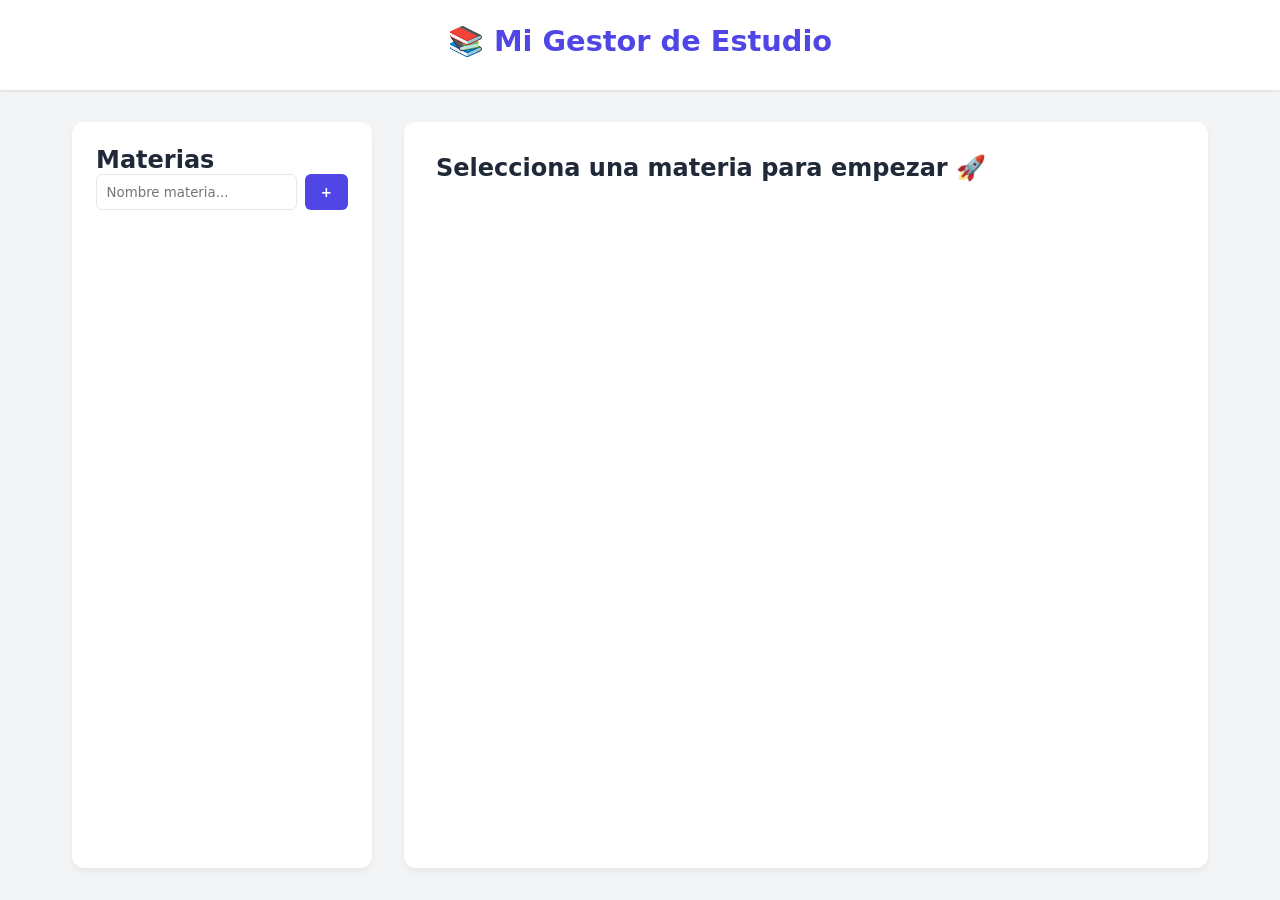
<file: index.html>
<!DOCTYPE html>
<html lang="es">
<head>
    <meta charset="UTF-8">
    <meta name="viewport" content="width=device-width, initial-scale=1.0">
    <title>Mi Gestor de Estudio</title>
    <style>
        :root {
            --primary: #4f46e5;
            --primary-hover: #4338ca;
            --bg-color: #f3f4f6;
            --card-bg: #ffffff;
            --text-main: #1f2937;
            --text-muted: #6b7280;
            --border-color: #e5e7eb;
            --surprise-bg: #fdf4ff;
            --surprise-border: #f0abfc;
            --surprise-text: #86198f;
        }
        * { box-sizing: border-box; margin: 0; padding: 0; font-family: 'Segoe UI', system-ui, sans-serif; }
        body { background-color: var(--bg-color); color: var(--text-main); display: flex; flex-direction: column; height: 100vh; }
        header { background-color: var(--card-bg); padding: 1.5rem 2rem; box-shadow: 0 1px 3px rgba(0,0,0,0.1); text-align: center; }
        header h1 { color: var(--primary); font-size: 1.8rem; margin-bottom: 0.5rem; }
        .container { display: flex; flex: 1; overflow: hidden; padding: 2rem; gap: 2rem; max-width: 1200px; margin: 0 auto; width: 100%; }
        .sidebar { width: 300px; background: var(--card-bg); padding: 1.5rem; border-radius: 12px; box-shadow: 0 4px 6px rgba(0,0,0,0.05); display: flex; flex-direction: column; }
        .input-group { display: flex; gap: 0.5rem; margin-bottom: 1.5rem; }
        input[type="text"] { flex: 1; padding: 0.6rem; border: 1px solid var(--border-color); border-radius: 6px; outline: none; }
        button { background-color: var(--primary); color: white; border: none; padding: 0.6rem 1rem; border-radius: 6px; cursor: pointer; font-weight: 600; }
        button:hover { background-color: var(--primary-hover); }
        .subjects-list { list-style: none; overflow-y: auto; }
        .subjects-list li { padding: 0.8rem; margin-bottom: 0.5rem; background: var(--bg-color); border-radius: 6px; cursor: pointer; display: flex; justify-content: space-between; align-items: center; }
        .subjects-list li:hover, .subjects-list li.active { background: var(--primary); color: white; }
        .delete-btn { font-size: 1.2rem; cursor: pointer; color: #ff4757; }
        .content { flex: 1; background: var(--card-bg); padding: 2rem; border-radius: 12px; box-shadow: 0 4px 6px rgba(0,0,0,0.05); overflow-y: auto; }
        .hidden { display: none !important; }
        details { background: var(--bg-color); border: 1px solid var(--border-color); border-radius: 8px; margin-bottom: 1rem; overflow: hidden; }
        summary { padding: 1rem; font-weight: bold; cursor: pointer; background: white; display: flex; justify-content: space-between; align-items: center; }
        .reflection-form { padding: 1.5rem; border-top: 1px solid var(--border-color); }
        .question-block { margin-bottom: 1rem; }
        textarea { width: 100%; min-height: 60px; padding: 0.5rem; border: 1px solid var(--border-color); border-radius: 4px; resize: vertical; }
        .surprise-box { background-color: var(--surprise-bg); border: 1px solid var(--surprise-border); padding: 1rem; border-radius: 8px; margin-bottom: 1rem; color: var(--surprise-text); font-size: 0.9rem; }
    </style>
</head>
<body>
    <header><h1>📚 Mi Gestor de Estudio</h1></header>
    <main class="container">
        <aside class="sidebar">
            <h2>Materias</h2>
            <div class="input-group">
                <input type="text" id="subject-input" placeholder="Nombre materia...">
                <button id="add-subject-btn">+</button>
            </div>
            <ul id="subjects-list" class="subjects-list"></ul>
        </aside>
        <section class="content">
            <div id="welcome-message"><h2>Selecciona una materia para empezar 🚀</h2></div>
            <div id="subject-workspace" class="hidden">
                <h2 id="current-subject-title"></h2>
                <div class="input-group">
                    <input type="text" id="topic-input" placeholder="Nuevo tema...">
                    <button id="add-topic-btn">Agregar Tema</button>
                </div>
                <div id="topics-container"></div>
            </div>
        </section>
    </main>

    <script>
        const DB_KEY = 'mis_materias_prepa_v3';
        let studyData = [];
        let currentSubjectId = null;

        const challenges = [
            "💡 Reto Feynman: Explica este tema como si se lo enseñaras a un niño de 10 años.",
            "🧩 Conexión Loca: ¿Cómo se relaciona este tema con un videojuego o película?",
            "⚡ Alerta de Trampa: ¿Cuál es la pregunta más difícil que podría venir en el examen?",
            "🎯 Síntesis extrema: Resume este tema en una sola frase potente."
        ];

        // CARGA SEGURA
        function loadData() {
            try {
                const data = localStorage.getItem(DB_KEY);
                return data ? JSON.parse(data) : [];
            } catch (e) {
                console.error("Memoria corrupta, reiniciando...");
                return [];
            }
        }

        studyData = loadData();

        function saveData() {
            localStorage.setItem(DB_KEY, JSON.stringify(studyData));
        }

        // DOM ELEMENTS
        const subjectInput = document.getElementById('subject-input');
        const addSubjectBtn = document.getElementById('add-subject-btn');
        const topicInput = document.getElementById('topic-input');
        const addTopicBtn = document.getElementById('add-topic-btn');

        // AGREGAR MATERIA
        addSubjectBtn.onclick = () => {
            const name = subjectInput.value.trim();
            if(!name) return;
            studyData.push({ id: Date.now().toString(), name, topics: [] });
            subjectInput.value = '';
            saveData();
            renderSubjects();
        };

        // AGREGAR TEMA
        addTopicBtn.onclick = () => {
            const title = topicInput.value.trim();
            if(!title || !currentSubjectId) return;
            
            const subj = studyData.find(s => s.id === currentSubjectId);
            subj.topics.push({
                id: Date.now().toString(),
                title,
                q1:'', q2:'', q3:'', q4:'', q5:'',
                challenge: challenges[Math.floor(Math.random() * challenges.length)]
            });
            topicInput.value = '';
            saveData();
            openSubject(subj);
        };

        function renderSubjects() {
            const list = document.getElementById('subjects-list');
            list.innerHTML = '';
            studyData.forEach(s => {
                const li = document.createElement('li');
                li.innerHTML = `${s.name} <span class="delete-btn">×</span>`;
                if(s.id === currentSubjectId) li.classList.add('active');
                
                li.onclick = (e) => {
                    if(e.target.classList.contains('delete-btn')) {
                        if(confirm('¿Borrar materia?')) {
                            studyData = studyData.filter(x => x.id !== s.id);
                            currentSubjectId = null;
                            saveData(); renderSubjects(); document.getElementById('subject-workspace').classList.add('hidden');
                        }
                    } else {
                        currentSubjectId = s.id;
                        openSubject(s);
                    }
                };
                list.appendChild(li);
            });
        }

        function openSubject(s) {
            document.getElementById('welcome-message').classList.add('hidden');
            document.getElementById('subject-workspace').classList.remove('hidden');
            document.getElementById('current-subject-title').textContent = s.name;
            const container = document.getElementById('topics-container');
            container.innerHTML = '';
            
            s.topics.forEach(t => {
                const details = document.createElement('details');
                details.innerHTML = `<summary>${t.title}</summary>
                    <div class="reflection-form">
                        <div class="surprise-box">🎁 <b>Reto:</b> ${t.challenge}</div>
                        <div class="question-block"><label>¿Qué viste?</label><textarea data-key="q1">${t.q1||''}</textarea></div>
                        <div class="question-block"><label>¿Qué te llamó la atención?</label><textarea data-key="q2">${t.q2||''}</textarea></div>
                        <div class="question-block"><label>¿Qué recordaste?</label><textarea data-key="q3">${t.q3||''}</textarea></div>
                        <div class="question-block"><label>¿Hubo un apunte importante?</label><textarea data-key="q4">${t.q4||''}</textarea></div>
                        <div class="question-block"><label>¿Algo que no quisieras olvidar?</label><textarea data-key="q5">${t.q5||''}</textarea></div>
                    </div>`;
                
                details.querySelectorAll('textarea').forEach(ta => {
                    ta.oninput = (e) => {
                        t[e.target.dataset.key] = e.target.value;
                        saveData();
                    };
                });
                container.appendChild(details);
            });
            renderSubjects(); // Para actualizar la clase 'active'
        }

        renderSubjects();
    </script>
</body>
</html>
</file>
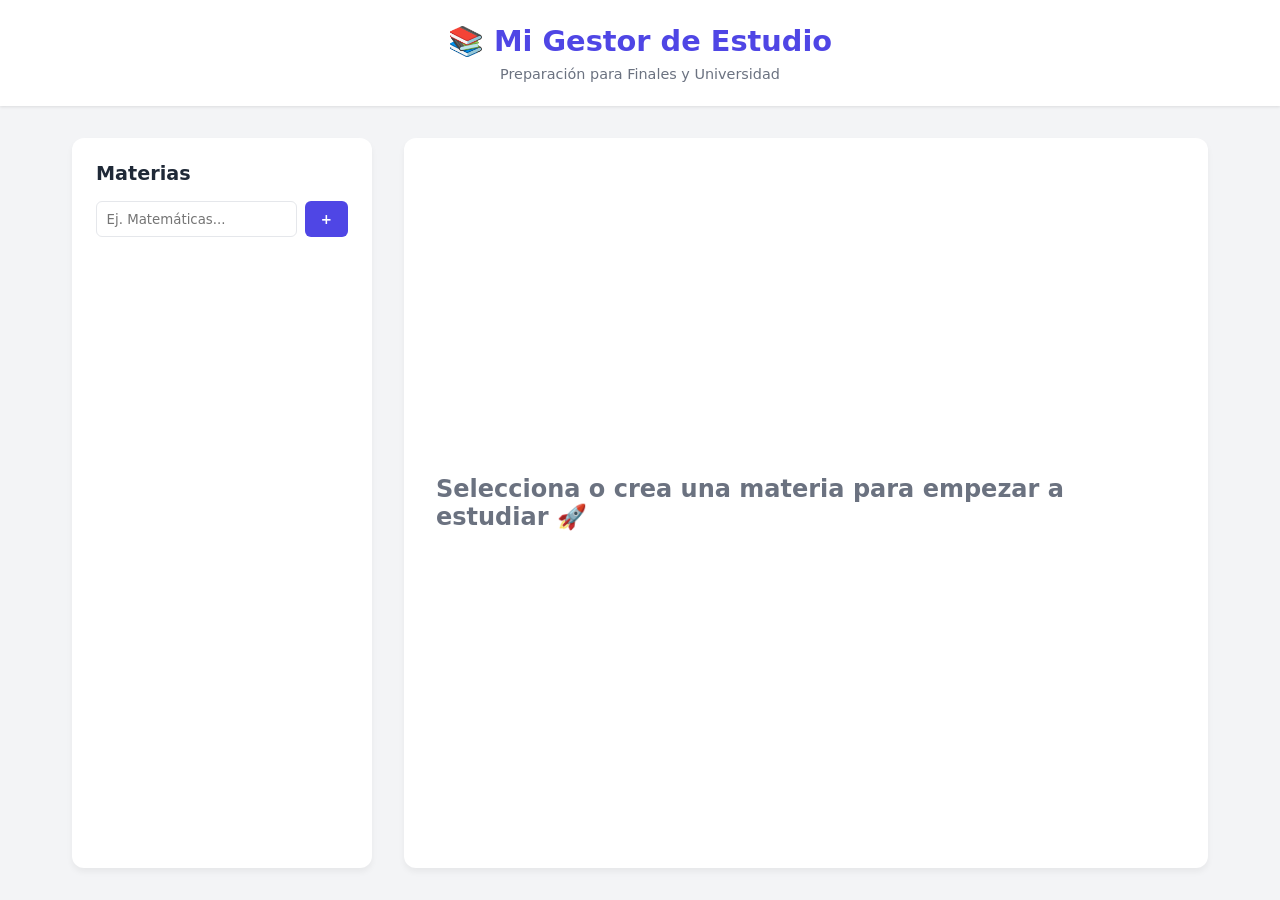
<file: estudio.html>
<!DOCTYPE html>
<html lang="es">
<head>
    <meta charset="UTF-8">
    <meta name="viewport" content="width=device-width, initial-scale=1.0">
    <title>Mi Gestor de Estudio</title>
    <style>
        /* TUS ESTILOS CSS AQUÍ */
        :root {
            --primary: #4f46e5;
            --primary-hover: #4338ca;
            --bg-color: #f3f4f6;
            --card-bg: #ffffff;
            --text-main: #1f2937;
            --text-muted: #6b7280;
            --border-color: #e5e7eb;
        }
        * { box-sizing: border-box; margin: 0; padding: 0; font-family: 'Segoe UI', system-ui, sans-serif; }
        body { background-color: var(--bg-color); color: var(--text-main); display: flex; flex-direction: column; height: 100vh; }
        header { background-color: var(--card-bg); padding: 1.5rem 2rem; box-shadow: 0 1px 3px rgba(0,0,0,0.1); text-align: center; }
        header h1 { color: var(--primary); font-size: 1.8rem; margin-bottom: 0.5rem; }
        header p { color: var(--text-muted); font-size: 0.9rem; }
        .container { display: flex; flex: 1; overflow: hidden; padding: 2rem; gap: 2rem; max-width: 1200px; margin: 0 auto; width: 100%; }
        
        /* Sidebar */
        .sidebar { width: 300px; background: var(--card-bg); padding: 1.5rem; border-radius: 12px; box-shadow: 0 4px 6px rgba(0,0,0,0.05); display: flex; flex-direction: column; }
        .sidebar h2 { margin-bottom: 1rem; font-size: 1.2rem; }
        .input-group { display: flex; gap: 0.5rem; margin-bottom: 1.5rem; }
        input[type="text"] { flex: 1; padding: 0.6rem; border: 1px solid var(--border-color); border-radius: 6px; outline: none; }
        input[type="text"]:focus { border-color: var(--primary); }
        button { background-color: var(--primary); color: white; border: none; padding: 0.6rem 1rem; border-radius: 6px; cursor: pointer; font-weight: 600; }
        button:hover { background-color: var(--primary-hover); }
        .subjects-list { list-style: none; overflow-y: auto; }
        .subjects-list li { padding: 0.8rem; margin-bottom: 0.5rem; background: var(--bg-color); border-radius: 6px; cursor: pointer; display: flex; justify-content: space-between; align-items: center; }
        .subjects-list li:hover, .subjects-list li.active { background: var(--primary); color: white; }
        .delete-btn { font-size: 1.2rem; cursor: pointer; }
        .delete-btn:hover { color: #ff4757; }
        
        /* Contenido Principal */
        .content { flex: 1; background: var(--card-bg); padding: 2rem; border-radius: 12px; box-shadow: 0 4px 6px rgba(0,0,0,0.05); overflow-y: auto; }
        .welcome-message { height: 100%; display: flex; align-items: center; justify-content: center; color: var(--text-muted); }
        .hidden { display: none !important; }
        #current-subject-title { font-size: 1.8rem; margin-bottom: 1.5rem; color: var(--primary); border-bottom: 2px solid var(--bg-color); padding-bottom: 0.5rem; }
        
        /* Temas */
        details { background: var(--bg-color); border: 1px solid var(--border-color); border-radius: 8px; margin-bottom: 1rem; overflow: hidden; }
        summary { padding: 1rem; font-weight: bold; cursor: pointer; background: white; display: flex; justify-content: space-between; align-items: center; list-style: none; }
        summary::-webkit-details-marker { display: none; }
        summary::after { content: "▼"; color: var(--text-muted); font-size: 0.8rem; }
        details[open] summary::after { content: "▲"; }
        .reflection-form { padding: 1.5rem; border-top: 1px solid var(--border-color); }
        .question-block { margin-bottom: 1.5rem; }
        .question-block label { display: block; font-weight: 600; margin-bottom: 0.5rem; }
        .question-block textarea { width: 100%; min-height: 80px; padding: 0.8rem; border: 1px solid var(--border-color); border-radius: 6px; resize: vertical; }
        .question-block textarea:focus { border-color: var(--primary); outline: none; }
    </style>
</head>
<body>
    <header>
        <h1>📚 Mi Gestor de Estudio</h1>
        <p>Preparación para Finales y Universidad</p>
    </header>

    <main class="container">
        <!-- Panel lateral: Materias -->
        <aside class="sidebar">
            <h2>Materias</h2>
            <div class="input-group">
                <input type="text" id="subject-input" placeholder="Ej. Matemáticas...">
                <button id="add-subject-btn">+</button>
            </div>
            <ul id="subjects-list" class="subjects-list"></ul>
        </aside>

        <!-- Área principal: Temas y Preguntas -->
        <section class="content">
            <div id="welcome-message" class="welcome-message">
                <h2>Selecciona o crea una materia para empezar a estudiar 🚀</h2>
            </div>

            <div id="subject-workspace" class="hidden">
                <h2 id="current-subject-title">Nombre de la Materia</h2>
                
                <div class="input-group">
                    <input type="text" id="topic-input" placeholder="Nuevo tema (Ej. Célula Eucariota)...">
                    <button id="add-topic-btn">Agregar Tema</button>
                </div>

                <div id="topics-container" class="topics-container"></div>
            </div>
        </section>
    </main>

    <script>
        // LÓGICA JAVASCRIPT PROTEGIDA
        let studyData = [];
        let currentSubjectId = null;

        // Intentar cargar datos guardados (con protección por si el navegador lo bloquea)
        try {
            const savedData = localStorage.getItem('studyData');
            if (savedData) {
                studyData = JSON.parse(savedData);
            }
        } catch (error) {
            console.warn("El navegador no permite guardar datos locales. Los datos se borrarán al cerrar la pestaña.");
        }

        const subjectInput = document.getElementById('subject-input');
        const addSubjectBtn = document.getElementById('add-subject-btn');
        const subjectsList = document.getElementById('subjects-list');
        const welcomeMessage = document.getElementById('welcome-message');
        const subjectWorkspace = document.getElementById('subject-workspace');
        const currentSubjectTitle = document.getElementById('current-subject-title');
        const topicInput = document.getElementById('topic-input');
        const addTopicBtn = document.getElementById('add-topic-btn');
        const topicsContainer = document.getElementById('topics-container');

        function saveData() {
            try {
                localStorage.setItem('studyData', JSON.stringify(studyData));
            } catch (error) {
                // Falla silenciosamente si el navegador bloquea el guardado
            }
        }

        // AGREGAR MATERIA (Con clic y con Enter)
        function addSubject() {
            const name = subjectInput.value.trim();
            if (name) {
                const newSubject = { id: Date.now().toString(), name: name, topics: [] };
                studyData.push(newSubject);
                saveData();
                subjectInput.value = '';
                renderSubjects();
            }
        }
        addSubjectBtn.addEventListener('click', addSubject);
        subjectInput.addEventListener('keypress', (e) => { if (e.key === 'Enter') addSubject(); });

        function renderSubjects() {
            subjectsList.innerHTML = '';
            studyData.forEach(subject => {
                const li = document.createElement('li');
                li.textContent = subject.name;
                
                if (subject.id === currentSubjectId) li.classList.add('active');

                const deleteBtn = document.createElement('span');
                deleteBtn.textContent = '×';
                deleteBtn.className = 'delete-btn';
                deleteBtn.onclick = (e) => {
                    e.stopPropagation();
                    if(confirm(`¿Eliminar la materia ${subject.name}?`)) {
                        studyData = studyData.filter(s => s.id !== subject.id);
                        if(currentSubjectId === subject.id) {
                            currentSubjectId = null;
                            welcomeMessage.classList.remove('hidden');
                            subjectWorkspace.classList.add('hidden');
                        }
                        saveData();
                        renderSubjects();
                    }
                };

                li.appendChild(deleteBtn);
                li.addEventListener('click', () => {
                    currentSubjectId = subject.id;
                    renderSubjects(); 
                    openSubject(subject);
                });

                subjectsList.appendChild(li);
            });
        }

        function openSubject(subject) {
            welcomeMessage.classList.add('hidden');
            subjectWorkspace.classList.remove('hidden');
            currentSubjectTitle.textContent = subject.name;
            renderTopics(subject);
        }

        // AGREGAR TEMA (Con clic y con Enter)
        function addTopic() {
            const title = topicInput.value.trim();
            if (title && currentSubjectId) {
                const subjectIndex = studyData.findIndex(s => s.id === currentSubjectId);
                studyData[subjectIndex].topics.push({
                    id: Date.now().toString(),
                    title: title,
                    q1: '', q2: '', q3: ''
                });
                saveData();
                topicInput.value = '';
                openSubject(studyData[subjectIndex]);
            }
        }
        addTopicBtn.addEventListener('click', addTopic);
        topicInput.addEventListener('keypress', (e) => { if (e.key === 'Enter') addTopic(); });

        function renderTopics(subject) {
            topicsContainer.innerHTML = '';
            
            subject.topics.forEach(topic => {
                const details = document.createElement('details');
                const summary = document.createElement('summary');
                summary.innerHTML = `<span>${topic.title}</span>`;
                
                const formDiv = document.createElement('div');
                formDiv.className = 'reflection-form';

                const questions = [
                    { key: 'q1', label: '👀 ¿Qué viste en este tema?' },
                    { key: 'q2', label: '✨ ¿Qué te llamó más la atención?' },
                    { key: 'q3', label: '🧠 ¿Qué fue lo que más recordaste?' }
                ];

                questions.forEach(q => {
                    const qBlock = document.createElement('div');
                    qBlock.className = 'question-block';
                    const label = document.createElement('label');
                    label.textContent = q.label;
                    const textarea = document.createElement('textarea');
                    textarea.placeholder = "Escribe tus apuntes aquí...";
                    textarea.value = topic[q.key];
                    
                    textarea.addEventListener('input', (e) => {
                        topic[q.key] = e.target.value;
                        saveData();
                    });

                    qBlock.appendChild(label);
                    qBlock.appendChild(textarea);
                    formDiv.appendChild(qBlock);
                });

                details.appendChild(summary);
                details.appendChild(formDiv);
                topicsContainer.appendChild(details);
            });
        }

        // Iniciar
        renderSubjects();
    </script>
</body>
</html>
</file>
